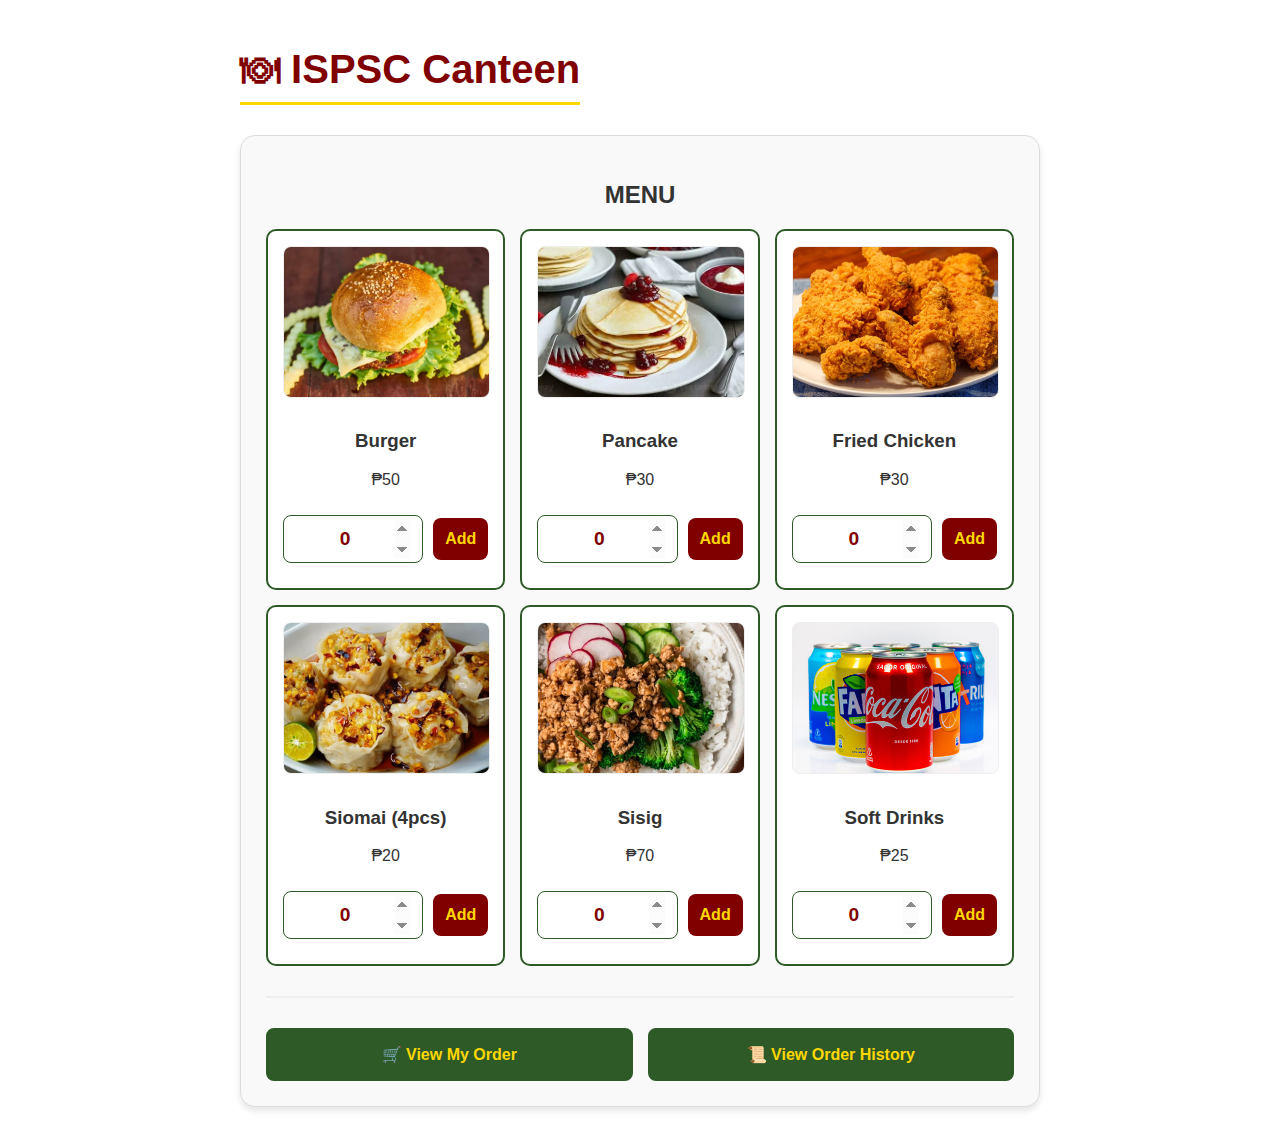
<file: index.html>
<!DOCTYPE html>
<html>
<head>
    <title>ISPSC Canteen - Menu</title>
    <link rel="stylesheet" href="style.css">
</head>
<body>

<div id="customAlert" class="custom-alert"></div>
<div class="container">
    <h1>🍽 ISPSC Canteen</h1>

    <div class="card">
        <center><h2>MENU</h2></center>
        
        <div id="menu" class="menu-grid"></div>
        
        <div class="bottom-nav">
            <button class="secondary-btn" onclick="goToOrder()">🛒 View My Order</button>
            <button class="secondary-btn" onclick="window.location.href='history.html'">📜 View Order History</button>
        </div>
    </div>
</div>

<script src="script.js"></script>
<script>
displayMenu();
</script>
</body>
</html>
</file>
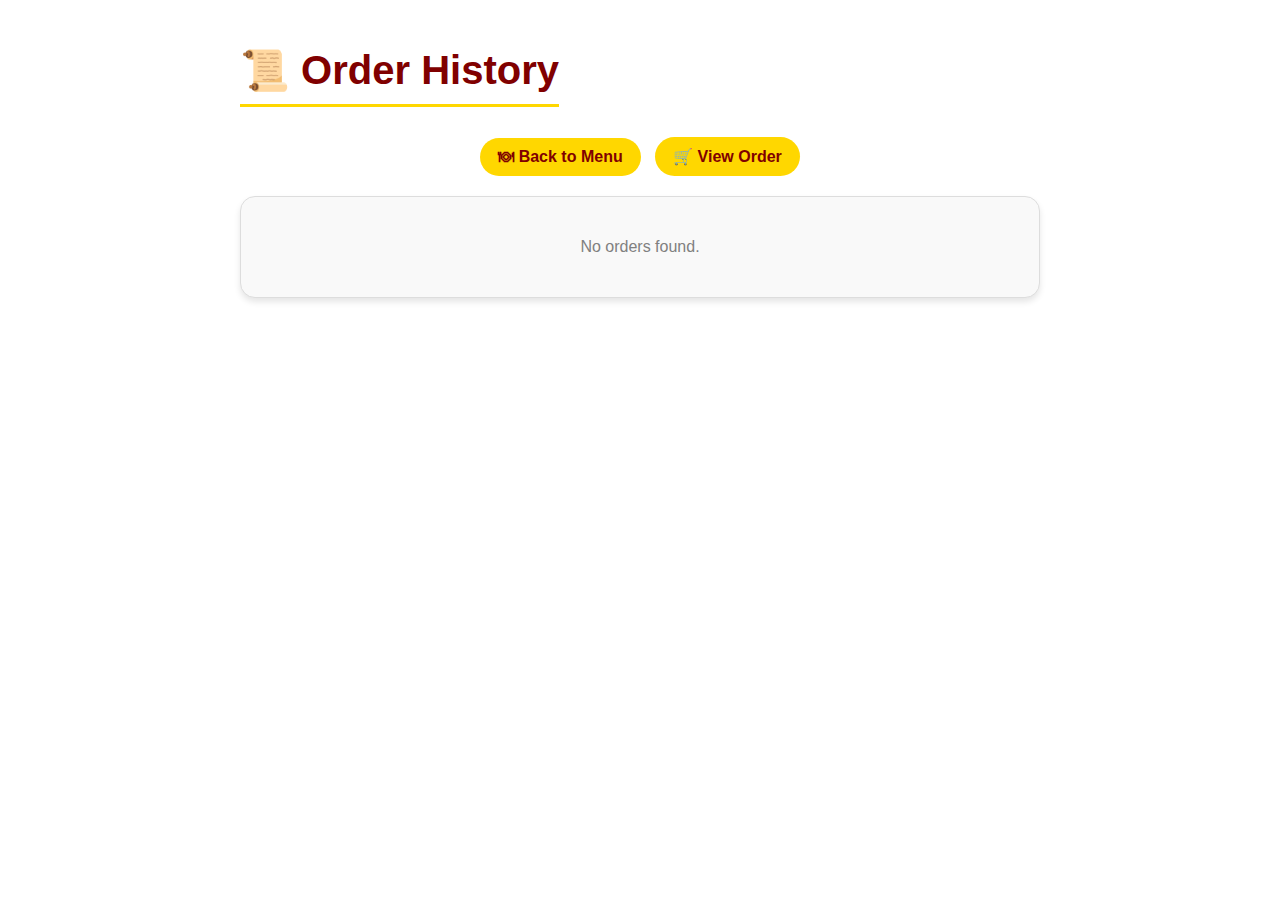
<file: history.html>
<!DOCTYPE html>
<html>
<head>
    <title>ISPSC Canteen - Order History</title>
    <link rel="stylesheet" href="style.css">
</head>
<body>
<div id="customAlert" class="custom-alert"></div>

<div class="container">
    <h1>📜 Order History</h1>

    <div class="nav">
        <a href="index.html">🍽 Back to Menu</a>
        <a href="order.html">🛒 View Order</a>

    </div>

    <div class="card">
        <div id="orderHistory"></div>
    </div>
</div>

<script src="script.js"></script>
<script>
loadOrders();
</script>
</body>
</html>
</file>
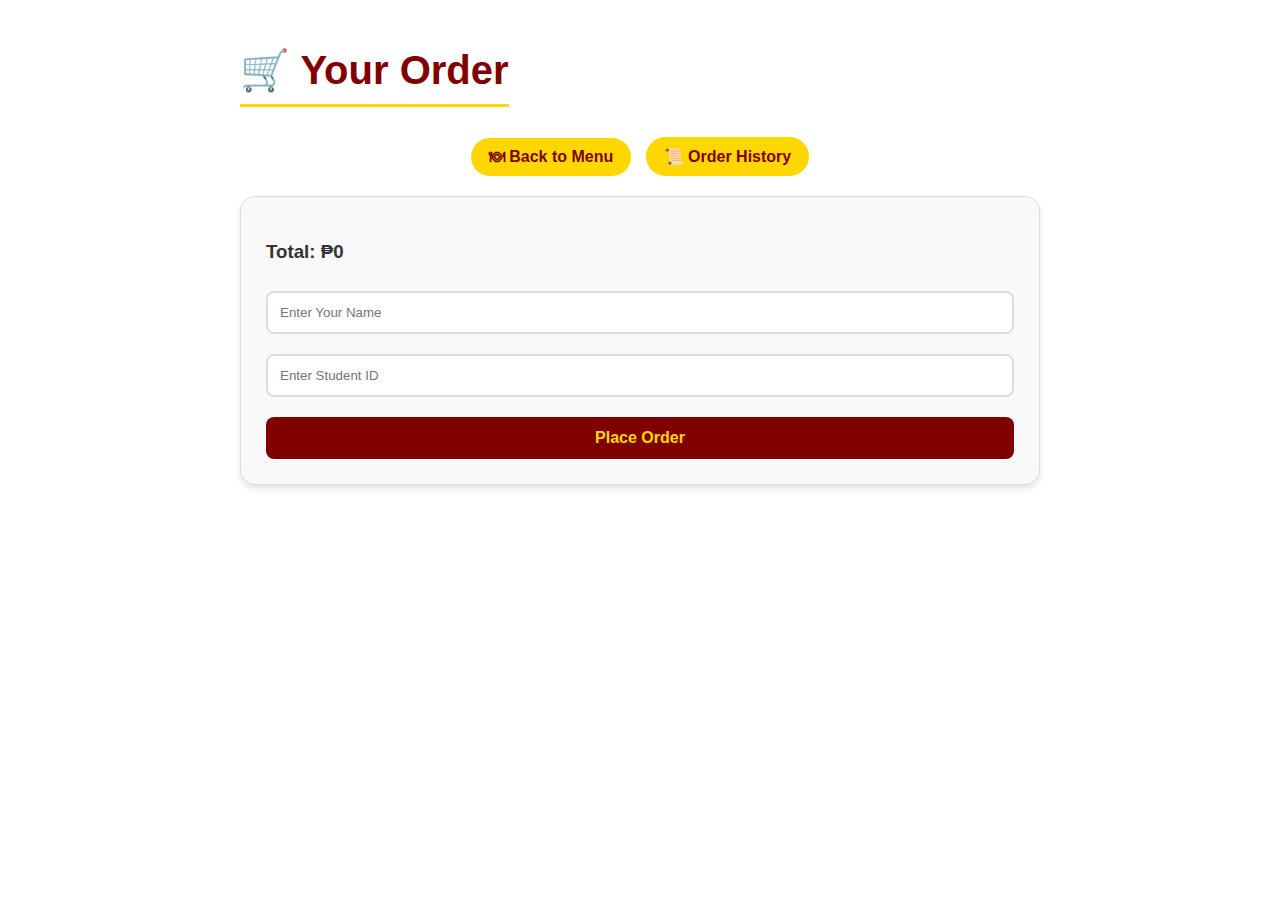
<file: order.html>
<!DOCTYPE html>
<html>
<head>
    <title>ISPSC Canteen - Your Order</title>
    <link rel="stylesheet" href="style.css">
</head>
<body>

<div id="customAlert" class="custom-alert"></div>

<div class="container">
    <h1>🛒 Your Order</h1>

    <div class="nav">
        <a href="index.html">🍽 Back to Menu</a>
        <a href="history.html">📜 Order History</a>
    </div>

    <div class="card">
        <div id="cart"></div>
        <h3>Total: ₱<span id="total">0</span></h3>

        <input type="text" id="studentName" placeholder="Enter Your Name">
        <input type="text" id="studentId" placeholder="Enter Student ID">

        <button onclick="placeOrder()">Place Order</button>
    </div>
</div>

<script src="script.js"></script>
<script>
updateCart();
</script>
</body>
</html>
</file>
<file: style.css>
body {
    font-family: 'Segoe UI', Tahoma, Geneva, Verdana, sans-serif;
    /* FIX: Changed background from gradient to white */
    background-color: #ffffff;
    margin: 0;
    padding: 20px;
    color: #333;
}

.container {
    max-width: 800px;
    margin: auto;
}

/* FIX: Updated color to maroon to contrast better on white */
h1 {
    text-align: center;
    color: #800000;
    text-shadow: none;
}

.subtitle {
    text-align: center;
    /* FIX: Changed from white to green for visibility */
    color: #2D5A27;
    margin-bottom: 20px;
}

.nav {
    text-align: center;
    margin-bottom: 20px;
}

.nav a {
    text-decoration: none;
    margin: 0 5px;
    padding: 10px 18px;
    background: #FFD700;
    color: #800000;
    border-radius: 25px;
    font-weight: bold;
    display: inline-block;
    transition: 0.3s;
}

.nav a:hover {
    background: #800000;
    color: #ffffff;
}

.card {
    background: #f9f9f9; /* Subtle light gray background for cards */
    padding: 25px;
    border-radius: 15px;
    margin-bottom: 20px;
    border: 1px solid #ddd; /* Added border to separate from white background */
    box-shadow: 0 4px 6px rgba(0,0,0,0.1);
}

.menu-grid {
    display: grid;
    grid-template-columns: repeat(auto-fit, minmax(180px, 1fr));
    gap: 15px;
}

.menu-item {
    border: 2px solid #2D5A27;
    padding: 15px;
    border-radius: 10px;
    text-align: center;
    background-color: #ffffff;
    transition: 0.2s;
}

button {
    background: #800000;
    color: #FFD700;
    padding: 12px;
    border: none;
    border-radius: 8px;
    cursor: pointer;
    width: 100%;
    margin-top: 10px;
    font-weight: bold;
    font-size: 1rem;
    transition: 0.3s;
}

button:hover {
    background: #2D5A27;
    color: white;
}

input {
    width: 100%;
    padding: 12px;
    margin: 10px 0;
    border: 2px solid #ddd;
    border-radius: 8px;
    box-sizing: border-box;
}

.cart-item {
    border-bottom: 1px solid #eee;
    padding: 10px 0;
}

.custom-alert {
    position: fixed;
    top: 20px;
    right: 20px;
    background: #FFD700;
    color: #800000;
    padding: 15px 25px;
    border-radius: 8px;
    font-weight: bold;
    display: none;
    z-index: 1000;
    box-shadow: 0 4px 12px rgba(0,0,0,0.2);
}
/* Add these new rules to your existing CSS */

.menu-img {
    width: 100%;
    height: 150px;
    object-fit: cover; /* This prevents the image from stretching */
    border-radius: 8px;
    margin-bottom: 10px;
    border: 1px solid #eee;
}

/* Image styling */
.menu-img {
    width: 100%;
    height: 150px;
    object-fit: cover;
    border-radius: 8px;
    margin-bottom: 10px;
    border: 1px solid #eee;
}

/* Cart item layout */
.cart-item {
    display: flex;
    justify-content: space-between;
    align-items: center;
    padding: 10px 0;
    border-bottom: 1px solid #eee;
}

.remove-btn {
    width: auto;
    padding: 5px 10px;
    background: #800000;
    font-size: 0.8rem;
    margin: 0;
}

/* History card styling */
.history-card {
    padding: 10px 0;
    line-height: 1.6;
}
/* Layout for buttons below the menu */
.bottom-nav {
    display: flex;
    gap: 15px;
    margin-top: 30px;
    padding-top: 20px;
    border-top: 2px solid #eee;
}

/* Specific style for bottom navigation buttons */
.secondary-btn {
    background: #2D5A27; /* Green */
    color: #FFD700;    /* Yellow */
    flex: 1;           /* Makes buttons equal width */
    padding: 15px;
    font-size: 1rem;
    border: 2px solid #2D5A27;
}

.secondary-btn:hover {
    background: #FFD700;
    color: #800000;    /* Maroon text on hover */
    border-color: #800000;
}

/* Mobile responsive: stack buttons on small screens */
@media (max-width: 500px) {
    .bottom-nav {
        flex-direction: column;
    }
}
/* Layout for individual history items */
.history-item {
    display: flex;
    justify-content: space-between;
    align-items: center;
    padding: 15px 0;
}

.history-details {
    flex: 1;
    line-height: 1.5;
}

/* Small delete button for individual records */
.delete-single-btn {
    width: auto;
    background: #ffffff;
    color: #800000; /* Maroon text */
    border: 1px solid #800000;
    padding: 5px 12px;
    font-size: 0.8rem;
    margin: 0 0 0 10px;
    transition: 0.2s;
}

.delete-single-btn:hover {
    background: #800000;
    color: #FFD700; /* Yellow text on hover */
}
/* --- CUSTOM DELETE MODAL --- */

.modal {
    display: none; /* Hidden by default */
    position: fixed;
    z-index: 2000;
    left: 0;
    top: 0;
    width: 100%;
    height: 100%;
    background-color: rgba(0, 0, 0, 0.6); /* Dimmed background */
    backdrop-filter: blur(5px); /* Blurs the background content */
    
    /* This centers the modal box perfectly */
    display: none; 
    justify-content: center;
    align-items: center;
}

/* This class will be toggled via JavaScript */
.modal.active {
    display: flex;
}

.modal-content {
    background-color: #ffffff;
    padding: 30px;
    width: 90%;
    max-width: 400px;
    border-radius: 15px;
    text-align: center;
    box-shadow: 0 10px 30px rgba(0, 0, 0, 0.3);
    border-top: 8px solid #800000; /* Maroon accent top */
    animation: popIn 0.3s cubic-bezier(0.175, 0.885, 0.32, 1.275);
}

@keyframes popIn {
    from { transform: scale(0.8); opacity: 0; }
    to { transform: scale(1); opacity: 1; }
}

.modal-content h2 {
    color: #800000;
    margin-top: 0;
}

.modal-content p {
    color: #555;
    margin-bottom: 25px;
    font-size: 1.1rem;
}

.modal-buttons {
    display: flex;
    gap: 15px;
}

/* Redesigning buttons for the prompt */
.confirm-btn {
    background: #800000 !important; /* Force Maroon */
    color: #FFD700 !important;    /* Force Yellow */
    flex: 1;
    margin: 0;
}

.cancel-btn {
    background: #e0e0e0 !important;
    color: #333 !important;
    flex: 1;
    margin: 0;
}

.cancel-btn:hover {
    background: #d0d0d0 !important;
}
.menu-item input[type="number"] {
    border: 1px solid #2D5A27;
    border-radius: 8px;
    font-weight: bold;
    color: #800000;
}

/* Layout for the quantity and button */
.quantity-wrapper {
    display: grid;
    grid-template-columns: 1fr 2fr; /* Makes the button larger than the input */
    gap: 8px;
    align-items: center;
    margin-top: 10px;
}

/* Style for the quantity input (bigger arrow/spinbox) */
.qty-input {
    width: 100%;
    padding: 10px;
    border: 2px solid #2D5A27;
    border-radius: 8px;
    text-align: center;
    font-size: 1.2rem; /* Larger text */
    font-weight: bold;
    color: #800000;
    box-sizing: border-box;
}

/* Style for the Add button */
.add-btn {
    width: 100%;
    margin: 0;
    padding: 12px;
    font-size: 1rem;
}
/* This targets the browser's default number arrows */
input[type=number]::-webkit-inner-spin-button, 
input[type=number]::-webkit-outer-spin-button { 
    opacity: 1;
    height: 40px; /* Makes the clickable area of the arrows much taller */
    width: 30px;  /* Makes them wider */
    cursor: pointer;
}

/* Fallback for Firefox */
input[type=number] {
    -moz-appearance: textfield;
    appearance: textfield;
}
/* --- QUANTITY INPUT STYLING --- */

.qty-input {
    width: 100%;
    padding: 12px;
    border: 2px solid #2D5A27;
    border-radius: 8px;
    text-align: center;
    font-size: 1.2rem;
    font-weight: bold;
    color: #800000;
    /* Basic reset for some browsers */
    appearance: auto; 
}

/* Force arrows to be visible and larger in Chrome, Safari, and Edge */
.qty-input::-webkit-inner-spin-button,
.qty-input::-webkit-outer-spin-button {
    opacity: 1 !important; /* Always visible */
    height: 35px;         /* Taller arrows */
    width: 25px;          /* Wider arrows */
    cursor: pointer;
    background-color: #eee;
    border-left: 1px solid #2D5A27;
}

/* Adjust the layout wrapper for the menu card */
.quantity-wrapper {
    display: flex;
    align-items: center;
    gap: 10px;
    margin-top: 10px;
}

.add-btn {
    flex: 2; /* Makes the button wider than the input */
    margin: 0;
}
/* Add this to style.css for a better look */
.menu-item:hover {
    transform: translateY(-5px);
    box-shadow: 0 6px 12px rgba(0,0,0,0.15);
    border-color: #800000;
}

h1 {
    font-size: 2.5rem;
    border-bottom: 3px solid #FFD700;
    display: inline-block;
    padding-bottom: 10px;
    margin-bottom: 30px;
}
</file>
